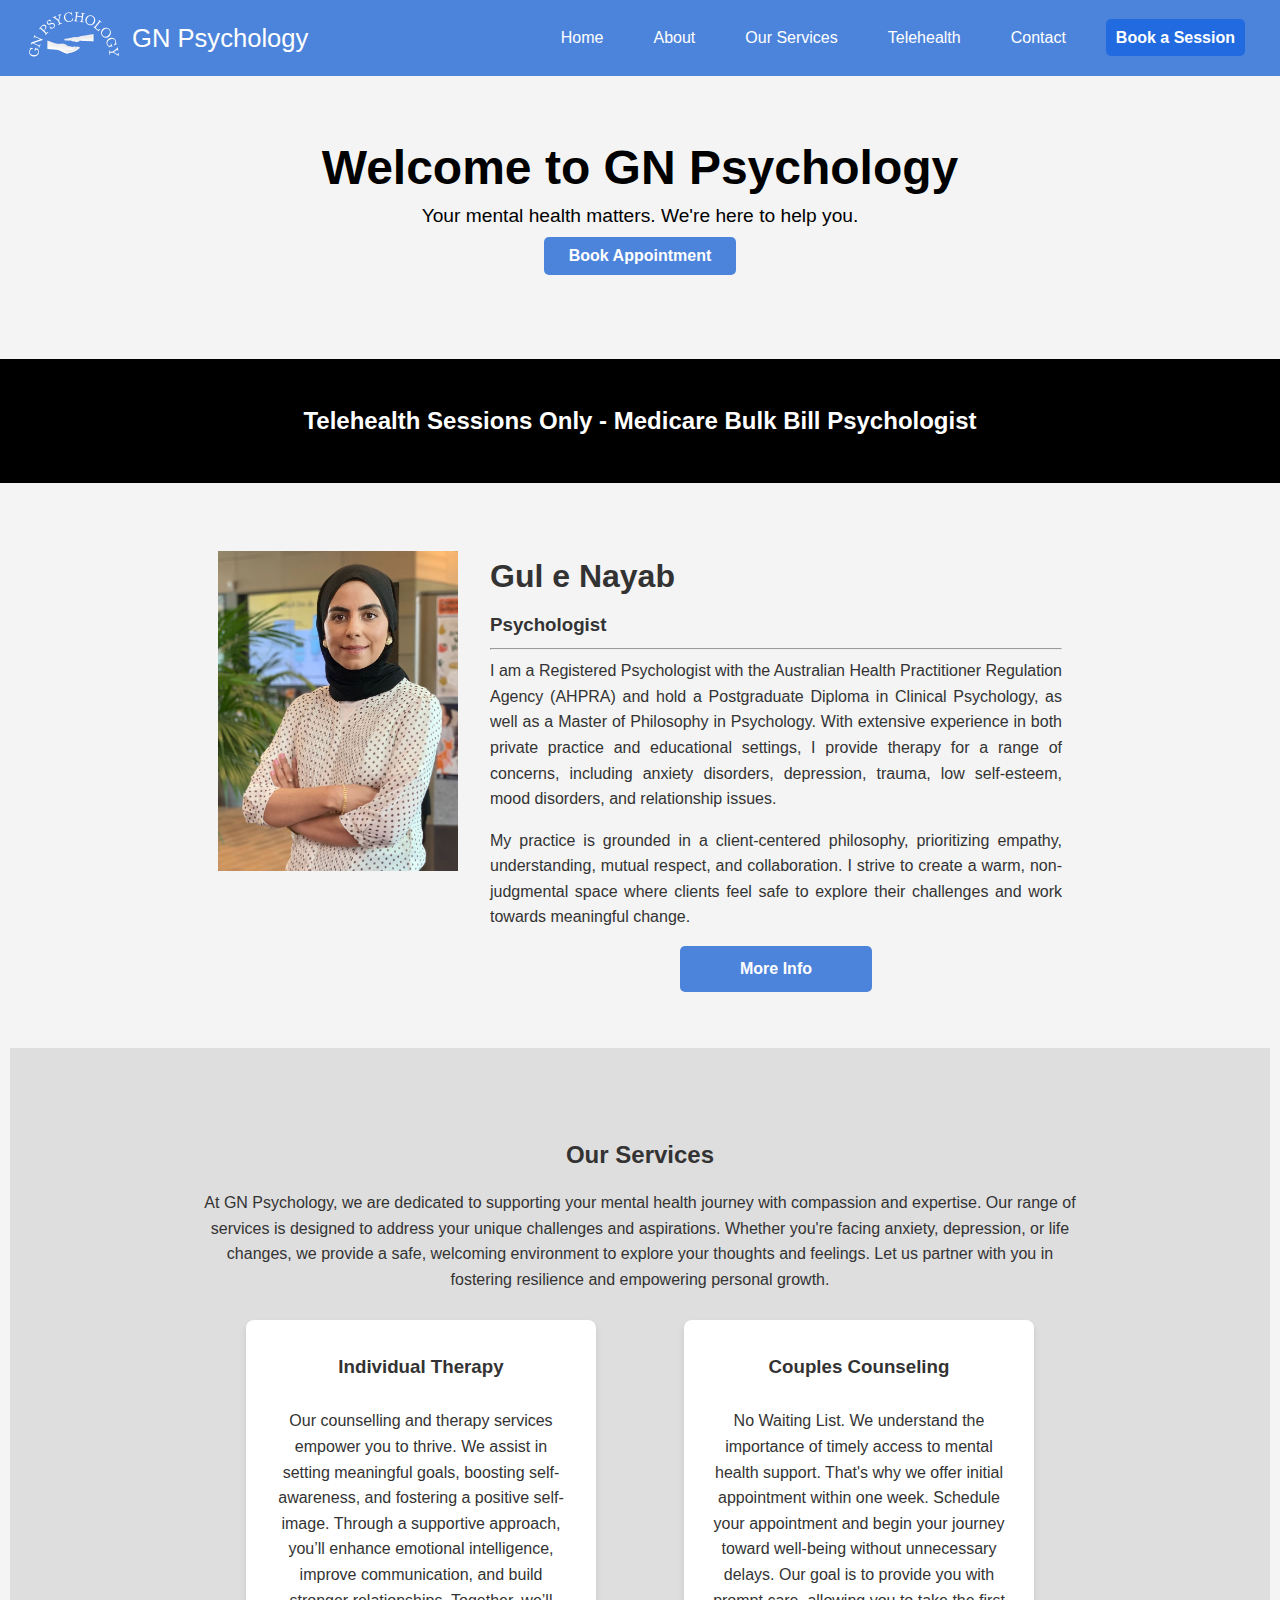
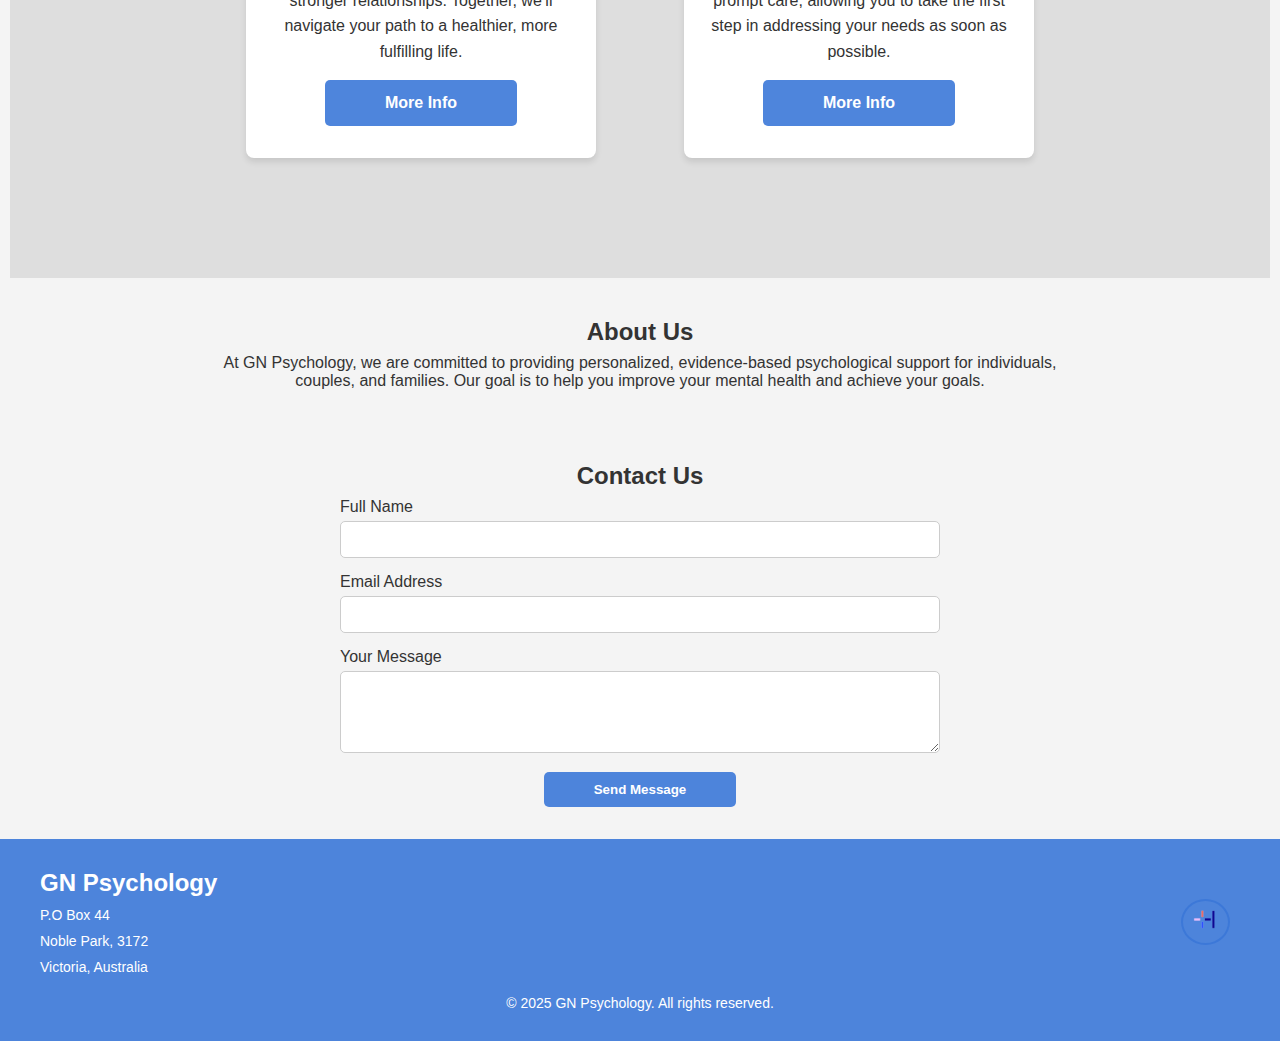
<file: index.html>
<!DOCTYPE html>
<html lang="en">
<head>
    <meta charset="UTF-8">
    <meta name="viewport" content="width=device-width, initial-scale=1.0">
    <title>GN Psychology</title>
    <link rel="stylesheet" href="css/styles.css">
    <script>
        // Function to include external HTML files (header and footer)
        function loadHeaderFooter() {
          // Load the header
          fetch('src/header.html')
            .then(response => response.text())
            .then(data => {
              document.getElementById('header-placeholder').innerHTML = data;
            })
            .catch(error => console.error('Error loading header:', error));
    
          // Load the footer
          fetch('src/footer.html')
            .then(response => response.text())
            .then(data => {
              document.getElementById('footer-placeholder').innerHTML = data;
            })
            .catch(error => console.error('Error loading footer:', error));
        }
    
        // Load the header and footer when the page loads
        window.onload = loadHeaderFooter;
      </script>
</head>
<body>
    <!-- Header will be Added here -->
    <div id="header-placeholder"></div>
        <!-- A transparent overlay div to detect clicks outside the sidebar -->
    <div id="overlay" class="overlay" style="display: none;"></div>

    <!-- Hero Section -->
    <section id="home" class="hero">
        <div class="hero-content">
            <h1>Welcome to GN Psychology</h1>
            <p>Your mental health matters. We're here to help you.</p>
            <a href="https://www.halaxy.com/book/appointment/gn-psychology/location/1226811/select-time" class="btn">Book Appointment</a>
        </div>
    </section>

    <section class="sectionbanner">
        <h2>Telehealth Sessions Only - Medicare Bulk Bill Psychologist</h2>
    </section>

    <section class="container">
        <div class="box">
            <img src="img/IMG_4210.jpg"/>
        </div>
        <div class="box box1">
            <h1>Gul e Nayab</h1>
            <h3>Psychologist</h3>
            <hr>
            <p>
                I am a Registered Psychologist with the Australian Health Practitioner Regulation Agency (AHPRA) and hold a Postgraduate Diploma in Clinical Psychology, as well as a Master of Philosophy in Psychology. With extensive experience in both private practice and educational settings, I provide therapy for a range of concerns, including anxiety disorders, depression, trauma, low self-esteem, mood disorders, and relationship issues.</p>
            <p>
                My practice is grounded in a client-centered philosophy, prioritizing empathy, understanding, mutual respect, and collaboration. I strive to create a warm, non-judgmental space where clients feel safe to explore their challenges and work towards meaningful change.
            </p>
            <p>
                <a href="about.html" class="btn">More Info</a>
            </p>

        </div>
    </section>
    
    <!-- Services Section -->
    <section id="services" class="section box secbox bglightgrey">
        <h2>Our Services</h2>
        <p>At GN Psychology, we are dedicated to supporting your mental health journey with compassion and expertise. Our range of services is designed to address your unique challenges and aspirations. Whether you're facing anxiety, depression, or life changes, we provide a safe, welcoming environment to explore your thoughts and feelings. Let us partner with you in fostering resilience and empowering personal growth.
        </p>
        <div class="services-list">
            <div class="service">
             
                <h3>Individual Therapy</h3>
                <p>Our counselling and therapy services empower you to thrive. We assist in setting meaningful goals, boosting self-awareness, and fostering a positive self-image. Through a supportive approach, you’ll enhance emotional intelligence, improve communication, and build stronger relationships. Together, we’ll navigate your path to a healthier, more fulfilling life.</p>
                <p>
                    <a href="#" class="btn">More Info</a>
                </p>
            </div>
            <div class="service">
                <h3>Couples Counseling</h3>
                <p>No Waiting List. We understand the importance of timely access to mental health support. That's why we offer initial appointment within one week. Schedule your appointment and begin your journey toward well-being without unnecessary delays. Our goal is to provide you with prompt care, allowing you to take the first step in addressing your needs as soon as possible.</p>
                <p>
                    <a href="about.html" class="btn">More Info</a>
                </p>
            </div>
        </div>
    </section>

    <!-- About Us Section -->
    <section class="section">
        <h2>About Us</h2>
        <p>At GN Psychology, we are committed to providing personalized, evidence-based psychological support for individuals, couples, and families. Our goal is to help you improve your mental health and achieve your goals.</p>
    </section>

    <!-- Contact Form Section -->
    <section id="contact" class="section">
        <h2>Contact Us</h2>
        <form id="contactForm">
            <div class="form-group">
                <label for="name">Full Name</label>
                <input type="text" id="name" name="name" required>
            </div>
            <div class="form-group">
                <label for="email">Email Address</label>
                <input type="email" id="email" name="email" required>
            </div>
            <div class="form-group">
                <label for="message">Your Message</label>
                <textarea id="message" name="message" rows="4" required></textarea>
            </div>
            <button type="submit" class="btn">Send Message</button>
        </form>
        <p id="formMessage"></p>
    </section>

    <!-- Footer Section and footer will be added here -->
    <div id="footer-placeholder"></div>
      <script src="footer.js"></script>

    <script src="script.js"></script>
</body>
</html>
</file>
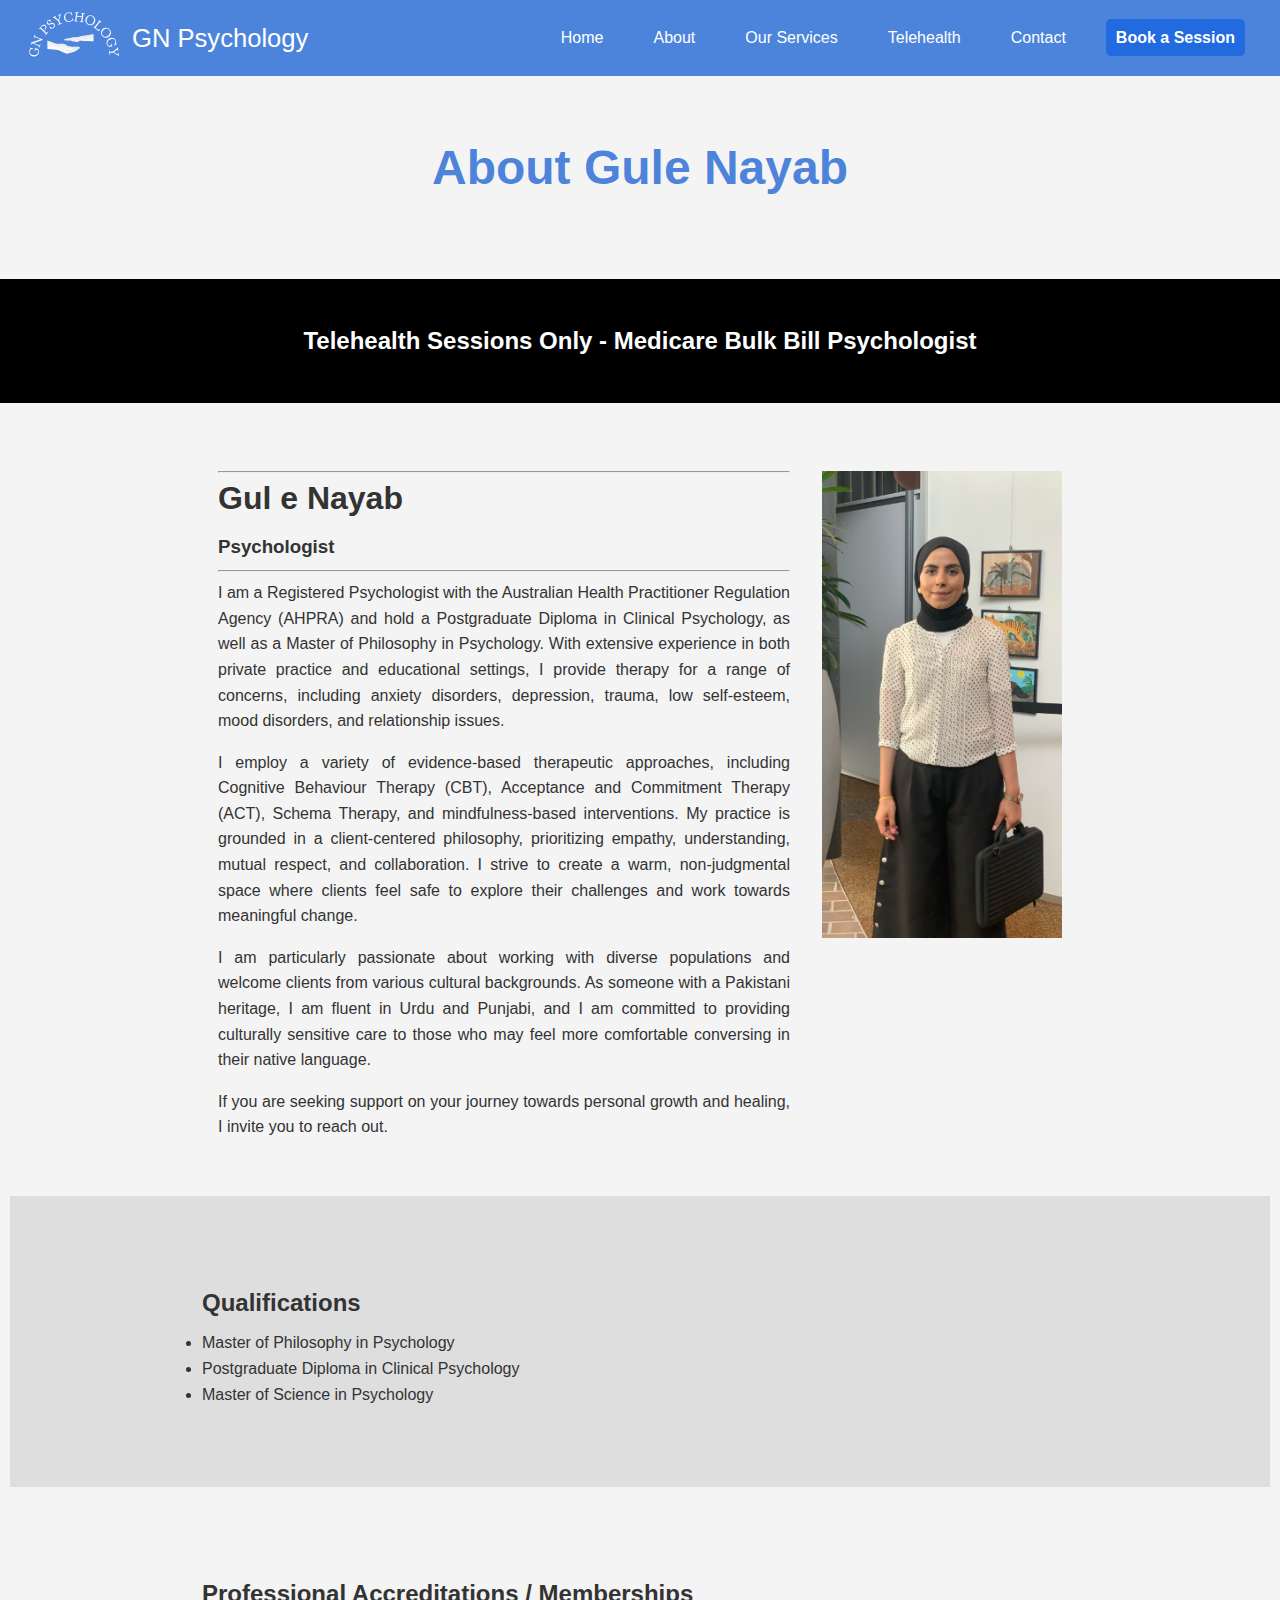
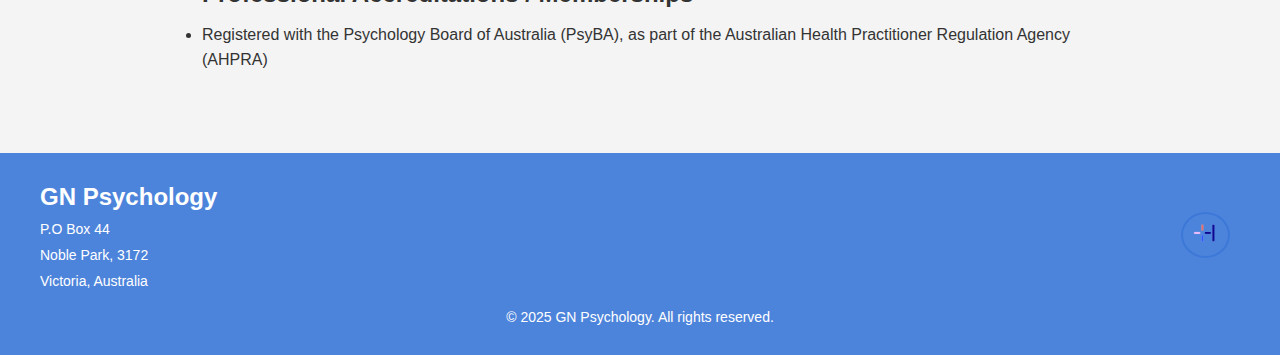
<file: about.html>
<!DOCTYPE html>
<html lang="en">
<head>
    <meta charset="UTF-8">
    <meta name="viewport" content="width=device-width, initial-scale=1.0">
    <title>About Us</title>
    <link rel="stylesheet" href="css/styles.css">
    <script>
        // Function to include external HTML files (header and footer)
        function loadHeaderFooter() {
          // Load the header
          fetch('src/header.html')
            .then(response => response.text())
            .then(data => {
              document.getElementById('header-placeholder').innerHTML = data;
            })
            .catch(error => console.error('Error loading header:', error));
    
          // Load the footer
          fetch('src/footer.html')
            .then(response => response.text())
            .then(data => {
              document.getElementById('footer-placeholder').innerHTML = data;
            })
            .catch(error => console.error('Error loading footer:', error));
        }
    
        // Load the header and footer when the page loads
        window.onload = loadHeaderFooter;
      </script>
</head>
<body>
    <!-- Header will be Added here -->
    <div id="header-placeholder"></div>
        <!-- A transparent overlay div to detect clicks outside the sidebar -->
    <div id="overlay" class="overlay" style="display: none;"></div>

    <!-- Hero Section -->
    <section id="home" class="hero">
        <div class="hero-content">
            <h1 class="textcolorblue">About Gule Nayab</h1>
        </div>
    </section>

    <section class="sectionbanner">
        <h2>Telehealth Sessions Only - Medicare Bulk Bill Psychologist</h2>
    </section>
    
    <section class="container">
       
        <div class="box box1">
            <hr>
            <h1>Gul e Nayab</h1>
            <h3>Psychologist</h3>
            <hr>
            <p>
                I am a Registered Psychologist with the Australian Health Practitioner Regulation Agency (AHPRA) 
                and hold a Postgraduate Diploma in Clinical Psychology, as well as a Master of Philosophy in Psychology. 
                With extensive experience in both private practice and educational settings, I provide therapy for a range 
                of concerns, including anxiety disorders, depression, trauma, low self-esteem, mood disorders, and relationship issues.           
            </p>
            <p>
                I employ a variety of evidence-based therapeutic approaches, including Cognitive Behaviour Therapy (CBT), 
                Acceptance and Commitment Therapy (ACT), Schema Therapy, and mindfulness-based interventions. My practice is 
                grounded in a client-centered philosophy, prioritizing empathy, understanding, mutual respect, and collaboration. 
                I strive to create a warm, non-judgmental space where clients feel safe to explore their challenges and work towards 
                meaningful change.
            </p>
            <p>
                I am particularly passionate about working with diverse populations and welcome clients from 
                various cultural backgrounds. As someone with a Pakistani heritage, I am fluent in Urdu and 
                Punjabi, and I am committed to providing culturally sensitive care to those who may feel more 
                comfortable conversing in their native language.
            </p>
            <p>
                If you are seeking support on your journey towards personal growth and healing, I invite you to reach out.
            </p>

        </div>
        <div class="box">
            <img src="img/img2.png"/>
        </div>
        
    </section>
  
    <!-- Services Section -->
    <section id="services" class="section box secbox bglightgrey" style="text-align: left;">
        <h2>Qualifications</h2>
        <ul>
            <li>Master of Philosophy in Psychology</li>
            <li>Postgraduate Diploma in Clinical Psychology</li>
            <li>Master of Science in Psychology</li>
        </ul>
    </section>
    <section id="services" class="section box secbox" style="text-align: left;">
        <h2>Professional Accreditations / Memberships</h2>
        <ul>
            <li>Registered with the Psychology Board of Australia (PsyBA), as part of the Australian Health Practitioner Regulation Agency (AHPRA)</li>
        </ul>
    </section>
    <!-- Footer Section and footer will be added here -->
    <div id="footer-placeholder"></div>
      <script src="footer.js"></script>

    <script src="script.js"></script>
</body>
</html>
</file>
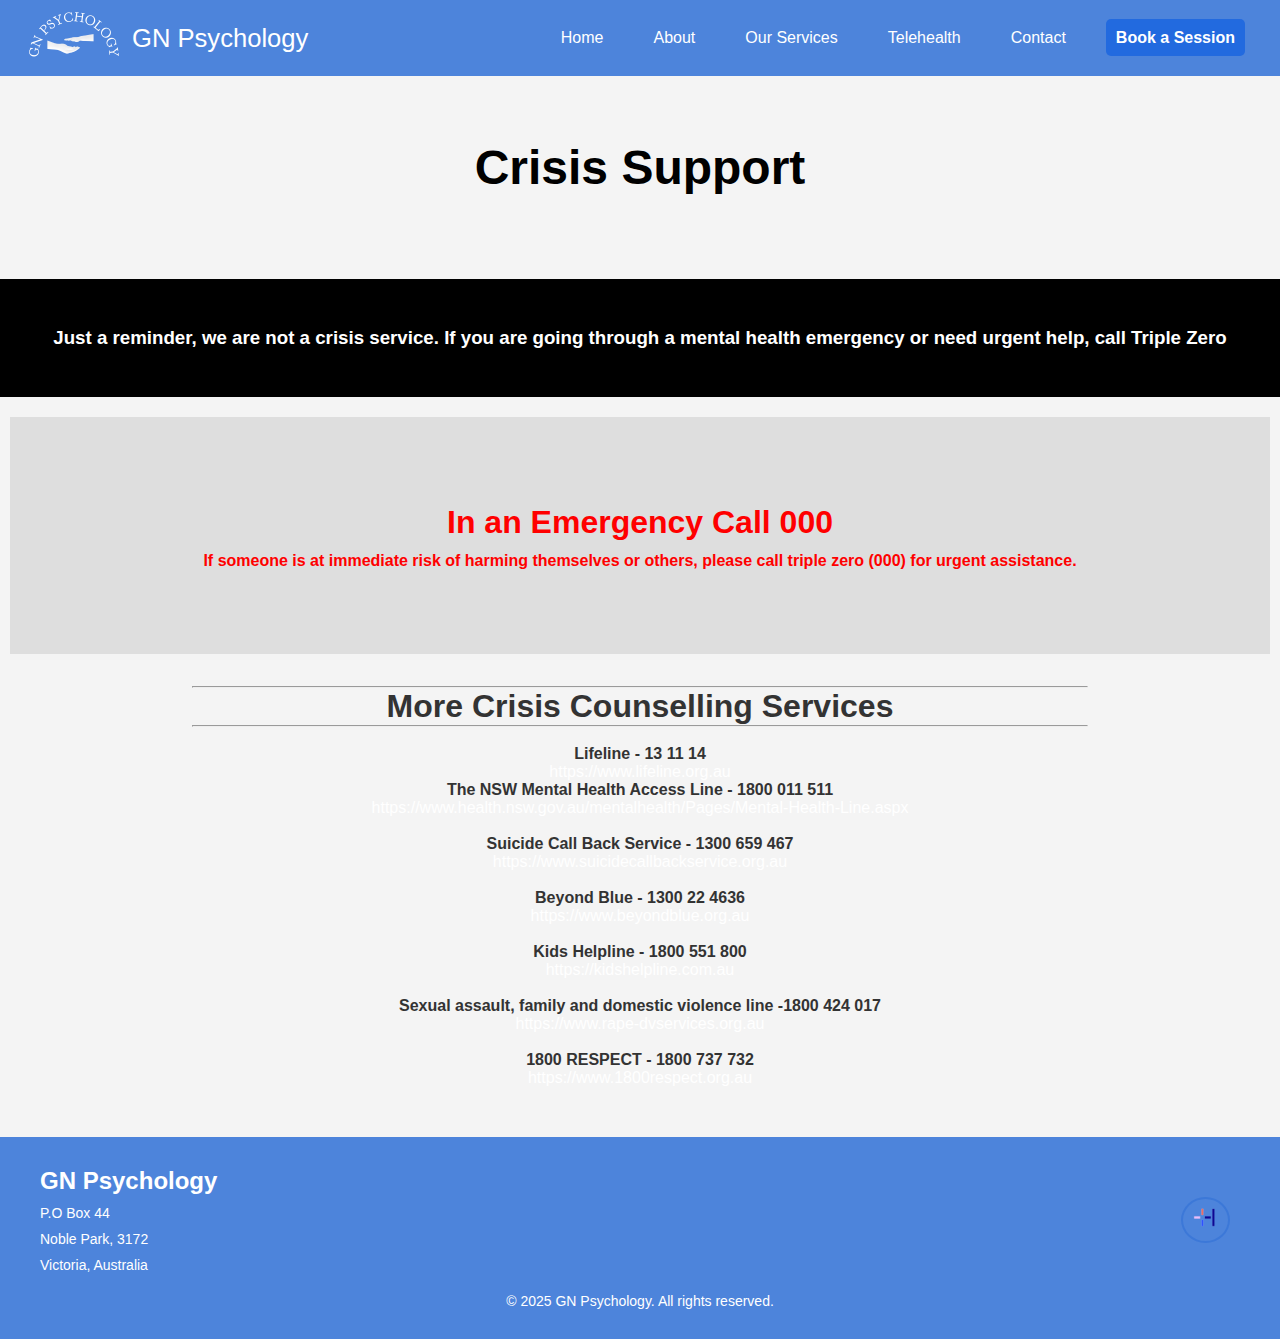
<file: crisissupport.html>
<!DOCTYPE html>
<html lang="en">
<head>
    <meta charset="UTF-8">
    <meta name="viewport" content="width=device-width, initial-scale=1.0">
    <title>GN Psychology</title>
    <link rel="stylesheet" href="css/styles.css">
    <script>
        // Function to include external HTML files (header and footer)
        function loadHeaderFooter() {
          // Load the header
          fetch('src/header.html')
            .then(response => response.text())
            .then(data => {
              document.getElementById('header-placeholder').innerHTML = data;
            })
            .catch(error => console.error('Error loading header:', error));
    
          // Load the footer
          fetch('src/footer.html')
            .then(response => response.text())
            .then(data => {
              document.getElementById('footer-placeholder').innerHTML = data;
            })
            .catch(error => console.error('Error loading footer:', error));
        }
    
        // Load the header and footer when the page loads
        window.onload = loadHeaderFooter;
      </script>
</head>
<body>
    <!-- Header will be Added here -->
    <div id="header-placeholder"></div>
        <!-- A transparent overlay div to detect clicks outside the sidebar -->
    <div id="overlay" class="overlay" style="display: none;"></div>

    <!-- Hero Section -->
    <section id="home" class="hero">
        <div class="hero-content">
            <h1>Crisis Support</h1>
         </div>
    </section>

    <section class="sectionbanner">
        <h3>Just a reminder, we are not a crisis service. If you are going through a mental health emergency or need urgent help, call Triple Zero</h3>
    </section>
    <section id="services" class="section box secbox bglightgrey">
        <h1 style="color: red;">In an Emergency Call 000</h1>
        <strong style="color: red;">If someone is at immediate risk of harming themselves or others, please call triple zero (000) for urgent assistance.
        </strong>
    </section>
    
    <section class="section">
        <hr/>
        <h1>More Crisis Counselling Services</h1>
        <hr/>
        <br/>
        <p><strong>Lifeline - 13 11 14</strong></p>
        <a href="https://www.lifeline.org.au">https://www.lifeline.org.au</a>
        <br/>
        <p><strong>The NSW Mental Health Access Line - 1800 011 511</strong></p>
        <p><a href="https://www.health.nsw.gov.au/mentalhealth/Pages/Mental-Health-Line.aspx">https://www.health.nsw.gov.au/mentalhealth/Pages/Mental-Health-Line.aspx</a></p>
        <br/> 
        <p><strong>Suicide Call Back Service - 1300 659 467</strong></p>
        <p><a href="https://www.suicidecallbackservice.org.au">https://www.suicidecallbackservice.org.au</a></p>
        <br/>	
        <p><strong>Beyond Blue - 1300 22 4636</strong></p>
        <p><a href="https://www.beyondblue.org.au">https://www.beyondblue.org.au</a></p>
        <br/>
        <p><strong>Kids Helpline - 1800 551 800</strong></p>
        <p><a href="https://kidshelpline.com.au">https://kidshelpline.com.au</a></p>
        <br/>	 
        <p><strong>Sexual assault, family and domestic violence line -1800 424 017</strong></p>
        <p><a href="https://www.rape-dvservices.org.au">https://www.rape-dvservices.org.au</a></p>
        <br/>
        <p><strong>1800 RESPECT - 1800 737 732</strong></p>
        <p><a href="https://www.1800respect.org.au">https://www.1800respect.org.au</a></p>
        <br/>


      </section>

     
   
    <!-- Footer Section and footer will be added here -->
    <div id="footer-placeholder"></div>
      <script src="footer.js"></script>

    <script src="script.js"></script>
</body>
</html>
</file>
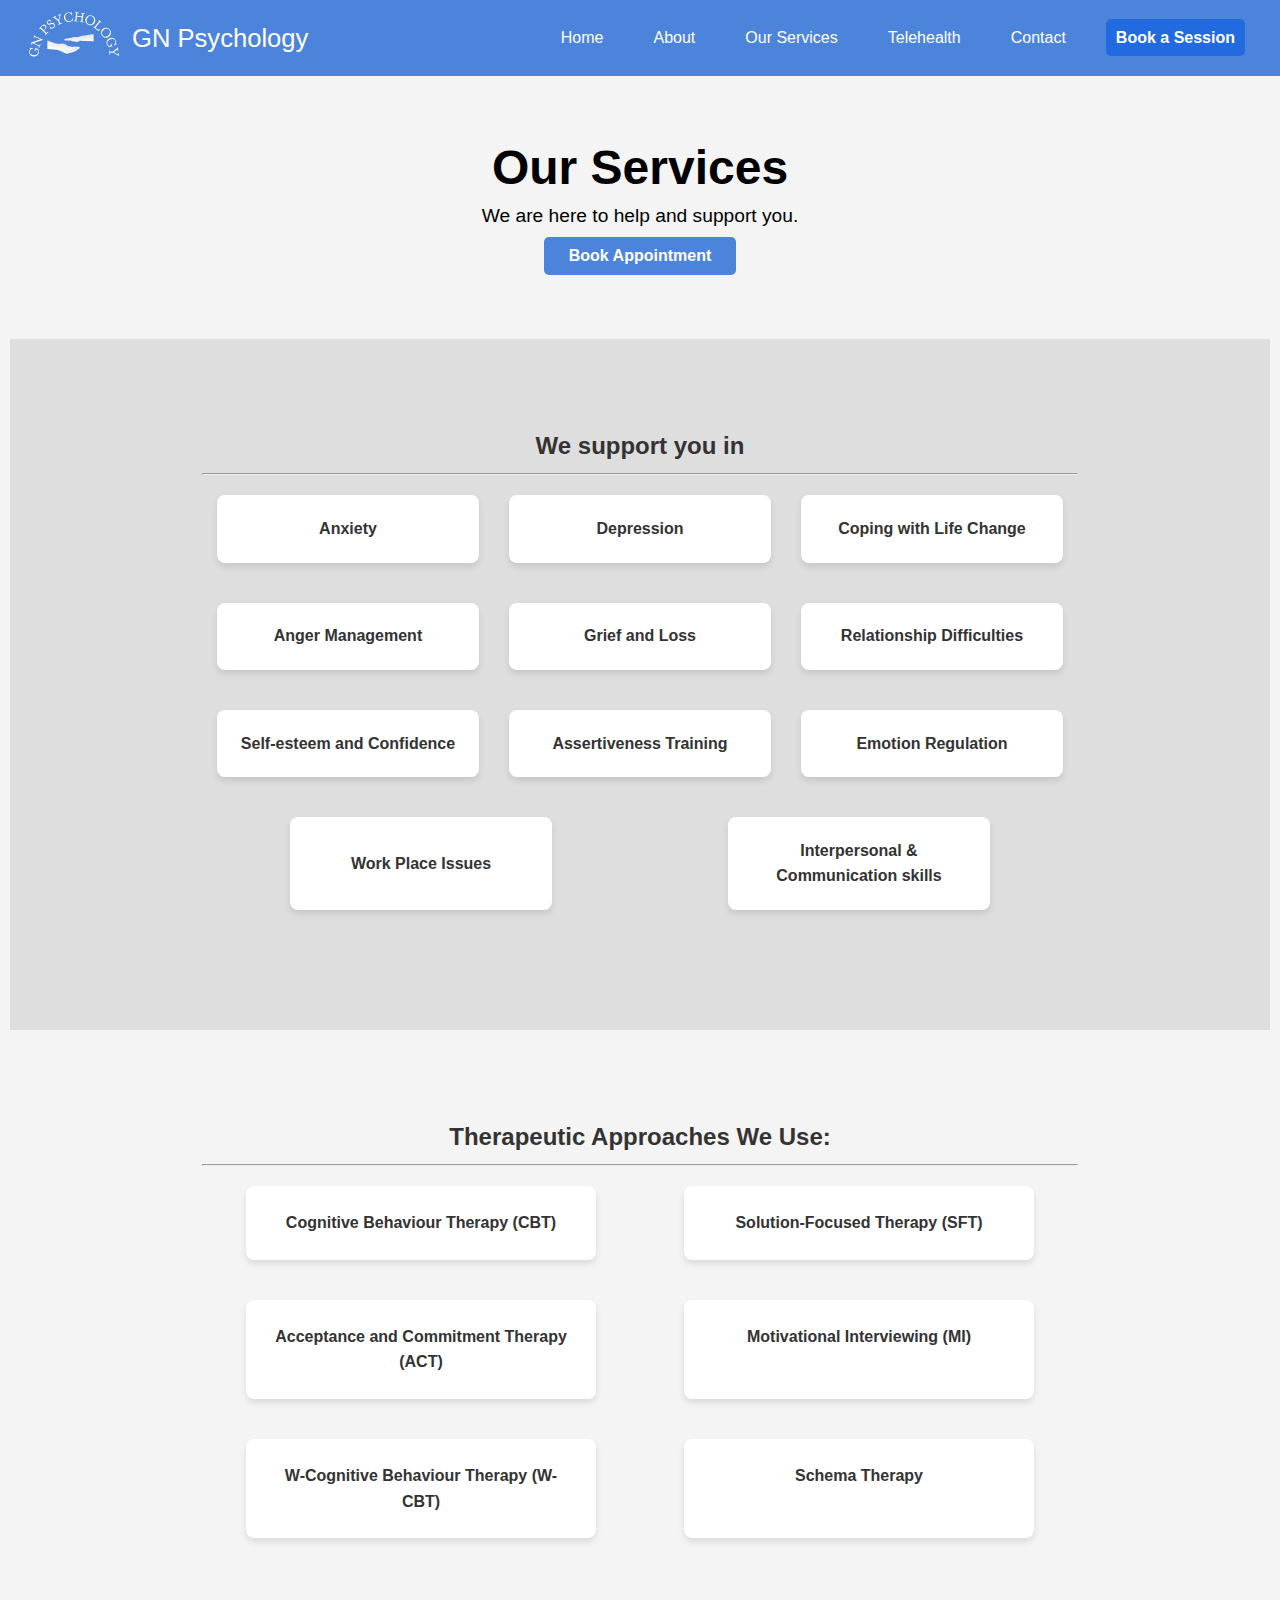
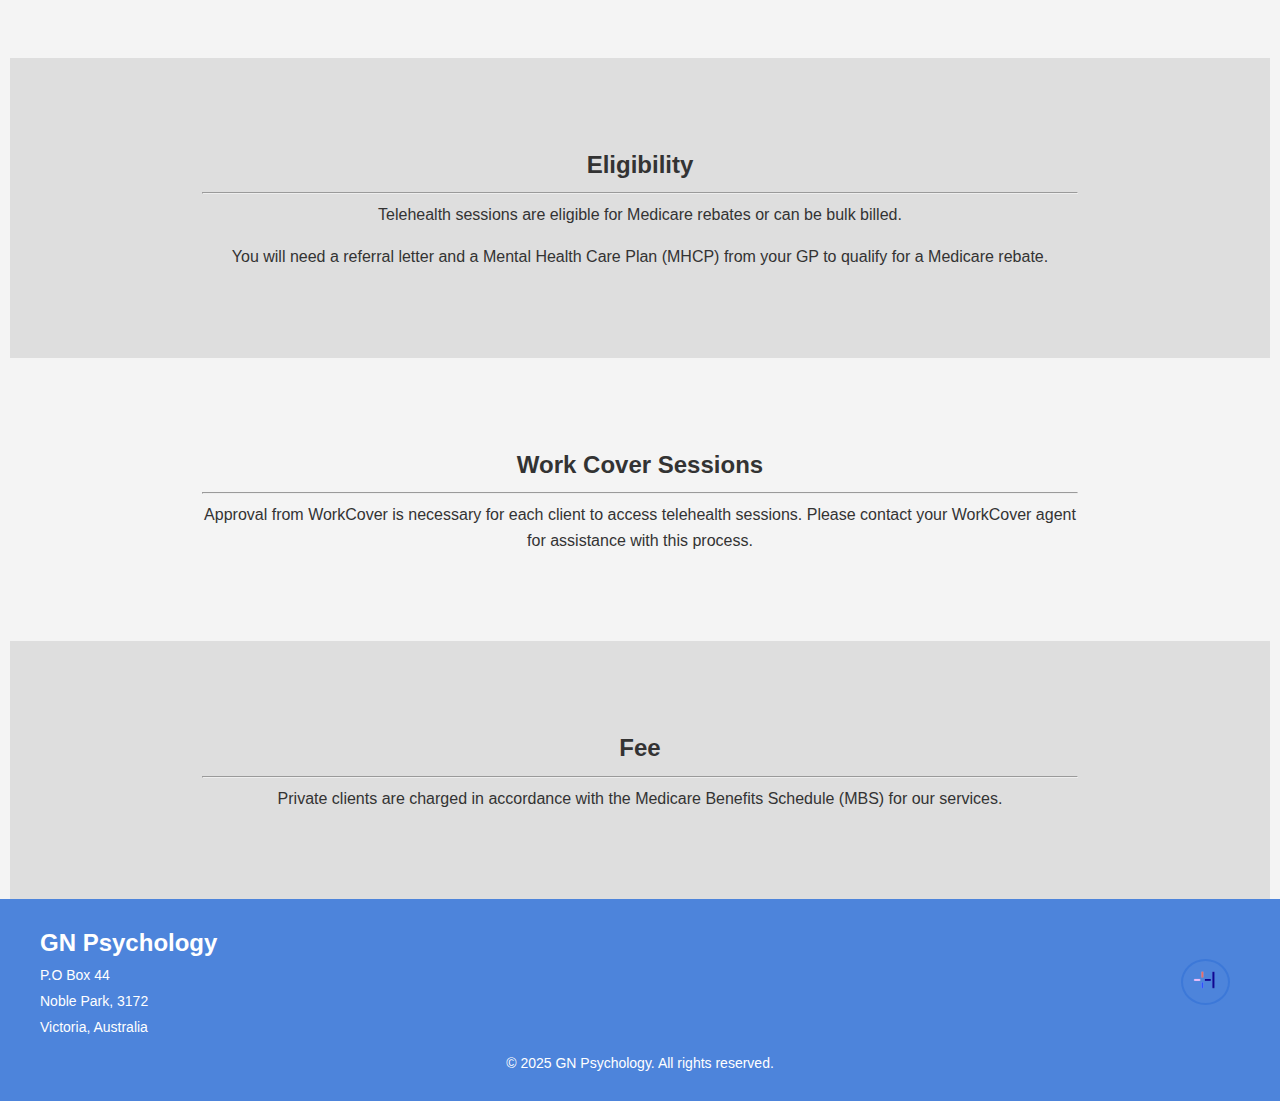
<file: services.html>
<!DOCTYPE html>
<html lang="en">
<head>
    <meta charset="UTF-8">
    <meta name="viewport" content="width=device-width, initial-scale=1.0">
    <title>Our Services</title>
    <link rel="stylesheet" href="css/styles.css">
    <script>
        // Function to include external HTML files (header and footer)
        function loadHeaderFooter() {
          // Load the header
          fetch('src/header.html')
            .then(response => response.text())
            .then(data => {
              document.getElementById('header-placeholder').innerHTML = data;
            })
            .catch(error => console.error('Error loading header:', error));
    
          // Load the footer
          fetch('src/footer.html')
            .then(response => response.text())
            .then(data => {
              document.getElementById('footer-placeholder').innerHTML = data;
            })
            .catch(error => console.error('Error loading footer:', error));
        }
    
        // Load the header and footer when the page loads
        window.onload = loadHeaderFooter;
      </script>
</head>
<body>
    <!-- Header will be Added here -->
    <div id="header-placeholder"></div>
        <!-- A transparent overlay div to detect clicks outside the sidebar -->
    <div id="overlay" class="overlay" style="display: none;"></div>

    <!-- Hero Section -->
    <section id="home" class="hero">
        <div class="hero-content">
            <h1>Our Services</h1>
            <p>We are here to help and support you.</p>
            <a href="https://www.halaxy.com/book/appointment/gn-psychology/location/1226811/select-time" class="btn">Book Appointment</a>
        </div>
    </section>

    
    <!-- Services Section -->
    <section id="services" class="section box secbox bglightgrey">
        <h2>We support you in</h2>
        <hr>
        <div class="services-list">
            <div class="serviceitem">
                <h4>Anxiety</h4>
            </div>
            <div class="serviceitem">
                <h4>Depression</h4>
            </div>
            <div class="serviceitem">
                <h4>Coping with Life Change</h4>
            </div>
        </div>
        <div class="services-list">
            <div class="serviceitem">
                <h4>Anger Management</h4>
            </div>
            <div class="serviceitem">
                <h4>Grief and Loss</h4>
            </div>
            <div class="serviceitem">
                <h4>Relationship Difficulties</h4>
            </div>
        </div>
        <div class="services-list">
            <div class="serviceitem">
                <h4>Self-esteem and Confidence</h4>
            </div>
            <div class="serviceitem">
                <h4>Assertiveness Training</h4>
            </div>
            <div class="serviceitem">
                <h4>Emotion Regulation</h4>
            </div>
        </div>
        <div class="services-list">
            <div class="serviceitem">
                <h4>Work Place Issues</h4>
            </div>
            <div class="serviceitem">
                <h4>Interpersonal & Communication skills</h4>
            </div>
        </div>
    </section>
    <section id="services" class="section box secbox">
        <h2>Therapeutic Approaches We Use:</h2>
        <hr>
        <div class="services-list">
            <div class="service">
                <h4>Cognitive Behaviour Therapy (CBT)</h4>
            </div>
            <div class="service">
                <h4>Solution-Focused Therapy (SFT)</h4>
            </div>
        </div>
        <div class="services-list">
            <div class="service">
                <h4>Acceptance and Commitment Therapy (ACT)</h4>
            </div>
            <div class="service">
                <h4>Motivational Interviewing (MI)</h4>
            </div>
        </div>
        <div class="services-list">
            <div class="service">
                <h4>W-Cognitive Behaviour Therapy (W-CBT)</h4>
            </div>
            <div class="service">
                <h4>Schema Therapy</h4>
            </div>
        </div>
    </section>
    <!-- Eligibility Section -->
    <section class="section box secbox bglightgrey">
        <h2>Eligibility</h2>
        <hr>
        <p>
            Telehealth sessions are eligible for Medicare rebates or can be bulk billed.
        </p>
        <p>
            You will need a referral letter and a Mental Health Care Plan (MHCP) from your GP to qualify for a Medicare rebate.
        </p>
    </section>
     <!-- Work Cover Sessions Section -->
    <section class="section box secbox" >
        <h2>Work Cover Sessions</h2>
        <hr>
        <p>
            Approval from WorkCover is necessary for each client to access telehealth sessions. Please contact your WorkCover agent for assistance with this process.
        </p>
    </section>
    <!-- Fee Section -->
    <section class="section box secbox bglightgrey">
        <h2>Fee</h2>
        <hr>
        <p>
            Private clients are charged in accordance with the Medicare Benefits Schedule (MBS) for our services.
        </p>
    </section>

    <!-- Footer Section and footer will be added here -->
    <div id="footer-placeholder"></div>
      <script src="footer.js"></script>

    <script src="script.js"></script>
</body>
</html>
</file>
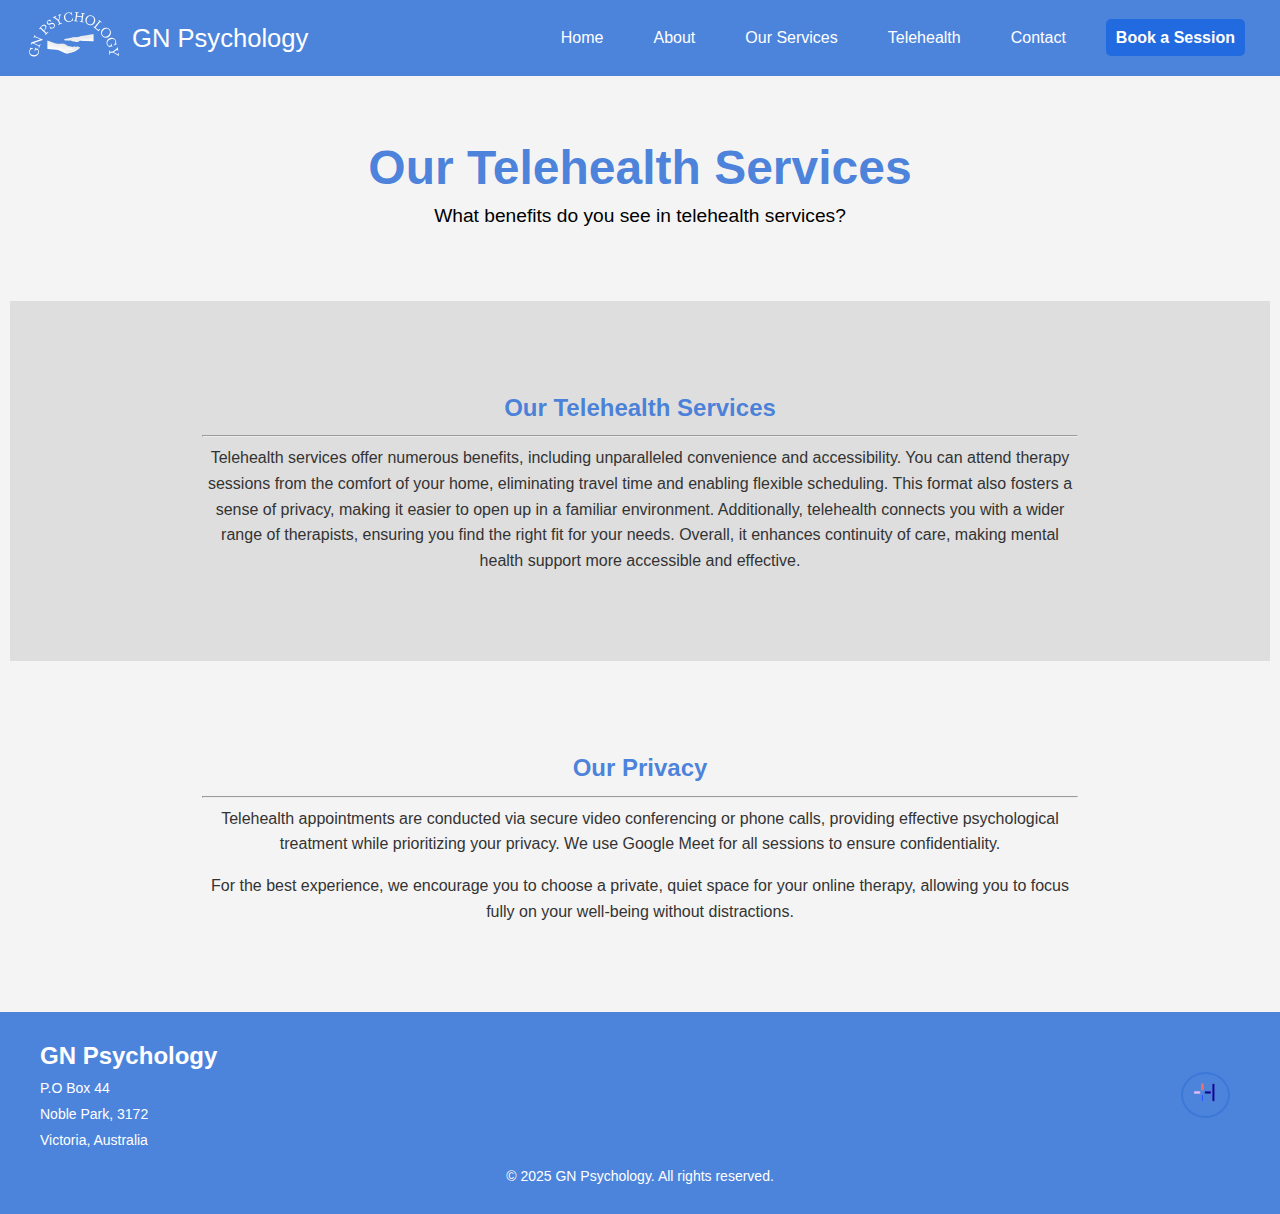
<file: telehealth.html>
<!DOCTYPE html>
<html lang="en">
<head>
    <meta charset="UTF-8">
    <meta name="viewport" content="width=device-width, initial-scale=1.0">
    <title>Telehealth Services</title>
    <link rel="stylesheet" href="css/styles.css">
    <script>
        // Function to include external HTML files (header and footer)
        function loadHeaderFooter() {
          // Load the header
          fetch('src/header.html')
            .then(response => response.text())
            .then(data => {
              document.getElementById('header-placeholder').innerHTML = data;
            })
            .catch(error => console.error('Error loading header:', error));
    
          // Load the footer
          fetch('src/footer.html')
            .then(response => response.text())
            .then(data => {
              document.getElementById('footer-placeholder').innerHTML = data;
            })
            .catch(error => console.error('Error loading footer:', error));
        }
    
        // Load the header and footer when the page loads
        window.onload = loadHeaderFooter;
      </script>
</head>
<body>
    <!-- Header will be Added here -->
    <div id="header-placeholder"></div>
        <!-- A transparent overlay div to detect clicks outside the sidebar -->
    <div id="overlay" class="overlay" style="display: none;"></div>

    <!-- Hero Section -->
    <section id="home" class="hero">
        <div class="hero-content">
            <h1 class="textcolorblue">Our Telehealth Services</h1>
            <p>What benefits do you see in telehealth services?</p>
        </div>
    </section>
    <!-- Services Section -->
    <section id="services" class="section box secbox bglightgrey">
        <h2 class="textcolorblue">Our Telehealth Services</h2>
        <hr>
        <p>
            Telehealth services offer numerous benefits, including unparalleled convenience and 
            accessibility. You can attend therapy sessions from the comfort of your home, eliminating travel time 
            and enabling flexible scheduling. This format also fosters a sense of privacy, making it easier to open up 
            in a familiar environment. Additionally, telehealth connects you with a wider range of therapists, ensuring you 
            find the right fit for your needs. Overall, it enhances continuity of care, making mental health support more accessible 
            and effective. 
        </p>
    </section>

    <!-- About Us Section -->
    <section class="section box secbox">
        <h2 class="textcolorblue"> Our Privacy</h2>
        <hr>
        <p>
            Telehealth appointments are conducted via secure video conferencing or phone calls, providing 
            effective psychological treatment while prioritizing your privacy. We use Google Meet for all sessions 
            to ensure confidentiality. 
        </p>
        <p>
            For the best experience, we encourage you to choose a private, quiet space for your online therapy, 
            allowing you to focus fully on your well-being without distractions.
        </p>
    </section>
    <!-- Footer Section and footer will be added here -->
    <div id="footer-placeholder"></div>
      <script src="footer.js"></script>

    <script src="script.js"></script>
</body>
</html>
</file>
<file: css/styles.css>
* {
  margin: 0;
  padding: 0;
  box-sizing: border-box;
}

body {
  font-family: Arial, sans-serif;
  background-color: #f4f4f4;
  color: #333;
}

/* Header styles */
.hero {
  display: flex;
  justify-content: center;
  color: Black;
  align-items: center;
  text-align: center;
  padding:4rem 0;
}
.active {
  background-color: #007BFF; /* Blue background color for the active link */
}

header {
  display: flex;
  justify-content: space-between;
  align-items: center;
  background-color:#3c78d8e7 ;
  padding: 10px 20px;
  color: white;
}

.logo a img {
  height: 50px;
  margin:0;
}

.logo a {
  font-size: 1.6em;
  padding: 0 .25rem;
  color: white;
  vertical-align: middle;
  text-decoration: none;
}
.nav {
display: flex;
gap: 20px;
}

nav ul {
  display: flex;
  list-style: none;
}

nav ul li {
  margin: 0 15px;
}

nav ul li a {
  color: white;
  text-decoration: none;
  font-size: 1em;
  font-weight: 500;
  transition: color 0.3s ease;
}

nav ul li a:hover {
  color: #b2cbe8; /* Color when hovering */
}

/* Call to action button */
.cta-button .btn {
  background-color: #3b74cfe7;
  color: white;
  padding: 10px 20px;
  border-radius: 5px;
  text-decoration: none;
  font-weight: bold;
  font-size: 1em;
  transition: background-color 0.3s ease;
}

.cta-button .btn:hover {
  background-color: #71a1d7; /* Hover effect */
  font-weight: none;
  border-radius:8px;
  padding: 10px 10px;
  border-color: #0051ad;
 transition: background-color 0.5s;
}
.btn:hover {
background-color: #71a1d7f0; /* Hover effect */
font-weight: none;
border-radius:8px;
padding: 10px 10px;
border-color: #0051ad;
transition: background-color 0.5s;
}




a {
  text-decoration: none;
  color: #fff;
}

.hero-content h1 {
  font-size: 3em;
}

.hero-content p {
  margin: 10px 0;
  font-size: 1.2em;
}

.btn {
  background-color: #3c78d8e7;
  padding: 10px 20px;
  border-radius: 5px;
  color: white;
  display:block;
  font-weight: bold;
  width:12rem;
  transition: background-color 0.3s;
  margin: auto;
  text-align:center;
}
.btnh {
  background-color: #1e68dfe7;
  padding: 10px 20px;
  border-radius: 5px;
  color: white;
  font-weight: bold;
  transition: background-color 0.3s;
  text-align:center;
}

.btnh:hover {
  background-color:#316dcda1;
  font-weight: none;
  border-radius:8px;
 padding: 10px 10px;
 border-color: #0051ad;
 transition: background-color 0.5s;
}

.section {
  padding: 2em 12em;
  background-color: #f4f4f4;
  text-align: center;
}
.sectionbanner {
  padding: 40px 20px;
  margin: 20px 0;
  background-color: black;
  color:white;
  text-align: center;
}

.sectionbanner h2 {
  color: white;
  text-align: center;
}


.services-list {
  display: flex;
  justify-content: space-around;
  margin: 20px 0;
}

.service {
  background-color: white;
  padding: 1.5em;
  border-radius: 8px;
  box-shadow: 0 4px 6px rgba(0,0,0,0.1);
  width: 40%;
  text-align: center;
  margin-bottom: 20px;
}
.serviceitem {
  background-color: white;
  padding: 1.3em;
  border-radius: 8px;
  box-shadow: 0 4px 6px rgba(0,0,0,0.1);
  width: 30%;
  align-content: center;
  margin-bottom: 20px;
}

.service h3 {
  margin-bottom: 10px;
}

#contactForm {
  max-width: 600px;
  margin: 0 auto;
}

.form-group {
  margin-bottom: 15px;
  text-align: left;
}

input, textarea {
  width: 100%;
  padding: 10px;
  margin-top: 5px;
  border-radius: 5px;
  border: 1px solid #ccc;
}

button {
  background-color: #2E3B4E;
  color: white;
  padding: 12px 20px;
  border-radius: 5px;
  border: none;
  width: 100%;
}

footer {
  background-color: #2E3B4E;
  color: white;
  padding: 20px;
  text-align: center;
}

.social-links a {
  margin: 0 10px;
  color: white;
}
.container {
display: flex;
padding:2em 12em;
margin:0 10px;
}
.box {
  text-align: center;
  padding: 1em;
  line-height:1.6;
}
.box p,h2,h3{
padding:8px 0;  
}
.box img{
  width:240px;
}
.box1 {
  text-align:justify;
  line-height:1.6;
}
.secbox{
padding:5em 12em;
margin:0 10px;
}

/* Responsive Design */
@media (max-width: 768px) {
  header {
      flex-direction: column;
      text-align: center;
  }

  nav ul {
      flex-direction: column;
      margin-top: 10px;
  }

  nav ul li {
      margin: 10px 0;
  }

  .cta-button {
      margin-top: 10px;
  }
  .container{
    margin: 0;
    padding:5%;
    display: flex;
    flex-direction: column;
  }
  .secbox{
    margin: 0;
    padding:3em;
    align-content:center;
  }
  .section {
    padding: 5%;
    margin: 0px;
    background-color: #f4f4f4;
    text-align: center;
  }

  .services-list {
    align-content:center;
    flex-direction: column;
  }
  
  .service {
    background-color: white;
    padding: 20px;
    margin: 10px auto;
    box-shadow: 0 4px 6px rgba(0,0,0,0.1);
    width:80%;
    text-align: center;
  }
  .serviceitem {
    background-color: white;
    padding: 20px;
    margin: 10px auto;
    box-shadow: 0 4px 6px rgba(0,0,0,0.1);
    width:80%;
    align-content: center;
  }

  
}

.nav ul li a 
{
  color: white;
  text-decoration: none;
  padding: 10px;
  transition: color 0.3s ease;
}



/* Sidebar styling (hidden by default) */
.sidebar {
  position: fixed;
  top: 0;
  left: -1250px; /* Initially hidden */
  width: 250px;
  height: 100%;
  background-color:#3c78d8e7;
  transition: left 0.3s ease-out;
  z-index: 1000;
  overflow-y: auto; /* Allow scrolling in sidebar */
}

.sidebar ul {
list-style: none;
padding: 20px;
margin: 0;
}

.sidebar ul li {
  margin: 2em 0;
}

.sidebar ul li a {
color: white;
text-decoration: none;
padding: 10px;
transition: background-color 0.3s ease;
}

.sidebar ul li a:hover {
background-color: rgba(22, 84, 185, 0.911);
}

/* Overlay style to detect click outside sidebar */
.overlay {
position: fixed;
top: 0;
left: 0;
width: 100%;
height: 100%;
background-color: rgba(0, 0, 0, 0.5);
display: none; /* Hidden by default */
z-index: 999; /* Position it below the sidebar */
}

/* Menu toggle button */
.menu-toggle {
background: none;
border: none;
color: white;
font-size: 30px;
cursor: pointer;
display: none; /* Initially hidden on larger screens */
}

/* Body should not scroll when sidebar is open */
body.sidebar-open {
overflow: hidden;
}

/* Media query for mobile-first design */
@media screen and (max-width: 768px) {
.nav {
  display: none; /* Hide header menu on mobile */
}

.sidebar {
  left: -250px; /* Hide sidebar off-screen initially */
}

.sidebar.active {
  left: 0; /* Show sidebar when active */
}

.menu-toggle {
  display: block; /* Show toggle button */
}

.overlay {
  display: block; /* Show overlay when sidebar is active */
}
}

@media screen and (min-width: 769px) {
.menu-toggle {
  display: none; /* Hide the toggle button on larger screens */
}

.nav {
  display: flex; /* Display the header menu horizontally */
}

.sidebar {
  display: none; /* Sidebar remains hidden on larger screens */
}
}
.bglightgrey{
  background-color: #dedede ;
}


.simple-footer {
  background-color: #3c78d8e7;
  color: #fff;
  text-align: center;
  padding: 30px 20px;
}

.footer-container {
  display: flex;
  justify-content: space-between;
  align-items: center;
  max-width: 1200px;
  margin: 0 auto;
  flex-wrap: wrap;
}

.footer-info {
  width: 45%;
  text-align: left;
}

.company-name {
  font-size: 24px;
  font-weight: bold;
}

.company-address {
  font-size: 14px;
  color: #fff;
  margin-top: 10px;
}

.footer-social a {
  font-size: 20px;
  color: #fff;
  margin: 10px;
  text-decoration: none;
  padding: 10px;
  border: 2px solid #3c78d8ff;
  border-radius: 50%;
  transition: background-color 0.3s ease;
}
.footer-social img {
   width: 25px;
}
.footer-social a:hover {
  background-color: rgba(113, 150, 216, 0.774);
}

.footer-bottom {
  margin-top: 20px;
  font-size: 14px;
}

@media (max-width: 768px) {
  .footer-container {
    flex-direction: column;
    align-items: center;
  }

  .footer-info {
    width: 100%;
    text-align: center;
  }

  .footer-social {
    margin-top: 20px;
  }
}
.textcolorblue{
  color:#3c78d8e7 ;
}
</file>
